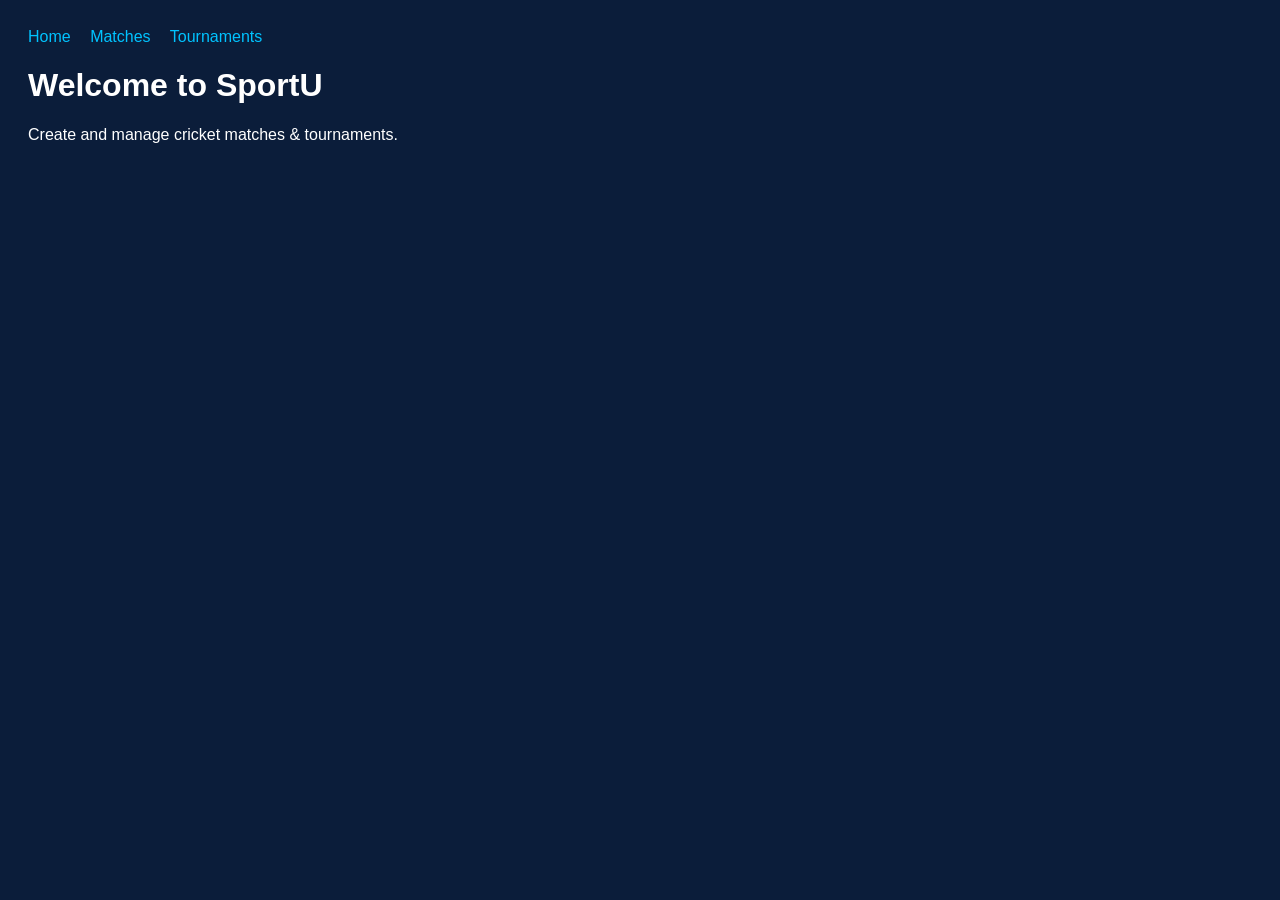
<file: index.html>
<!DOCTYPE html>
<html>
<head>
  <title>SportU</title>
  <link rel="stylesheet" href="style.css">
</head>
<body>

<nav>
  <a href="index.html">Home</a>
  <a href="matches.html">Matches</a>
  <a href="tournaments.html">Tournaments</a>
</nav>

<h1>Welcome to SportU</h1>
<p>Create and manage cricket matches & tournaments.</p>

</body>
</html>
</file>
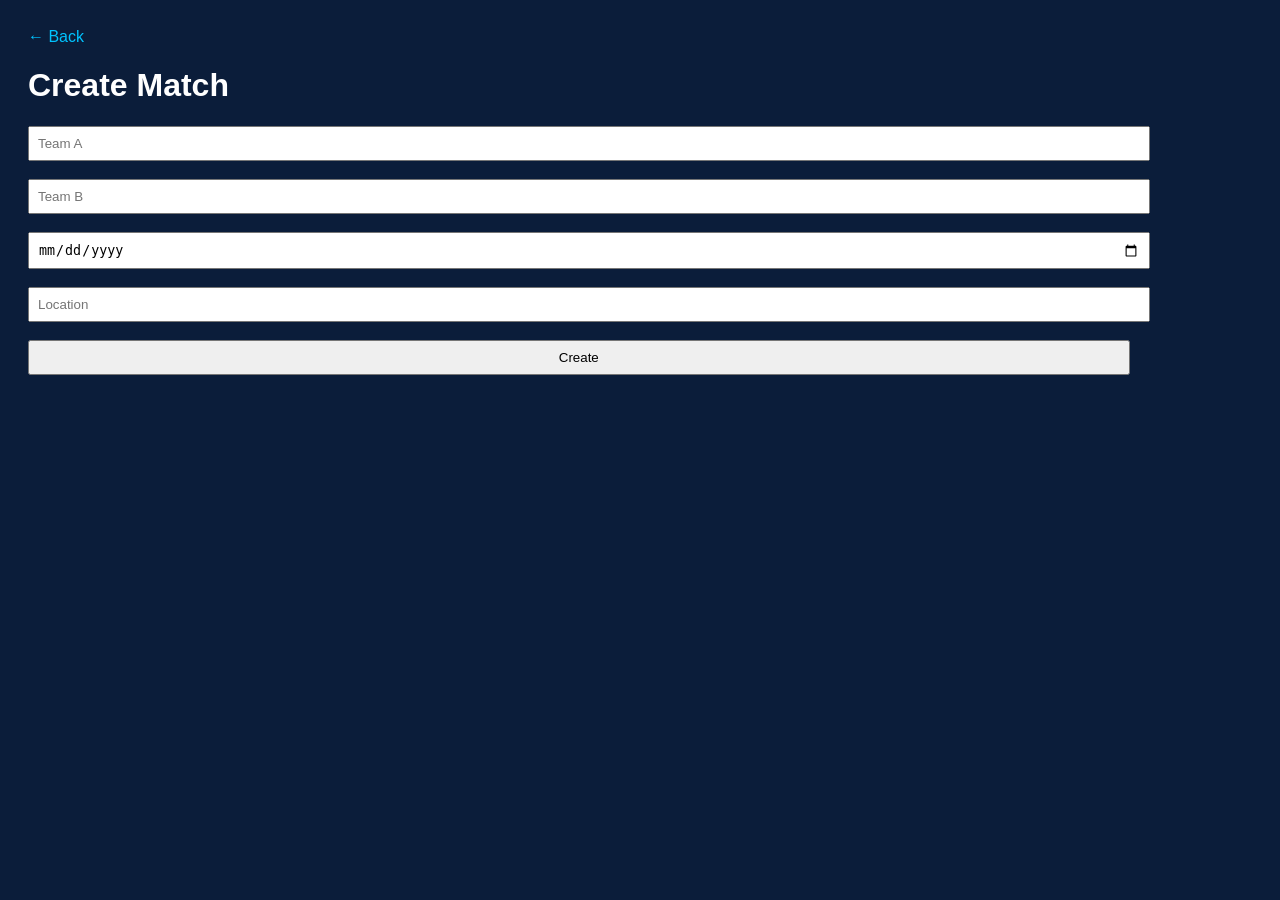
<file: create-match.html>
<!DOCTYPE html>
<html>
<head>
  <title>Create Match</title>
  <link rel="stylesheet" href="style.css">
</head>
<body>

<nav>
  <a href="matches.html">← Back</a>
</nav>

<h1>Create Match</h1>

<form id="matchForm">
  <input placeholder="Team A" required><br><br>
  <input placeholder="Team B" required><br><br>
  <input type="date" required><br><br>
  <input placeholder="Location" required><br><br>
  <button type="submit">Create</button>
</form>

<script src="data.js"></script>
<script>
  document.getElementById("matchForm").onsubmit = function(e) {
    e.preventDefault();

    const inputs = e.target.elements;
    const matches = getMatches();

    matches.push({
      teamA: inputs[0].value,
      teamB: inputs[1].value,
      date: inputs[2].value,
      location: inputs[3].value
    });

    saveMatches(matches);
    window.location.href = "matches.html";
  };
</script>

</body>
</html>
</file>
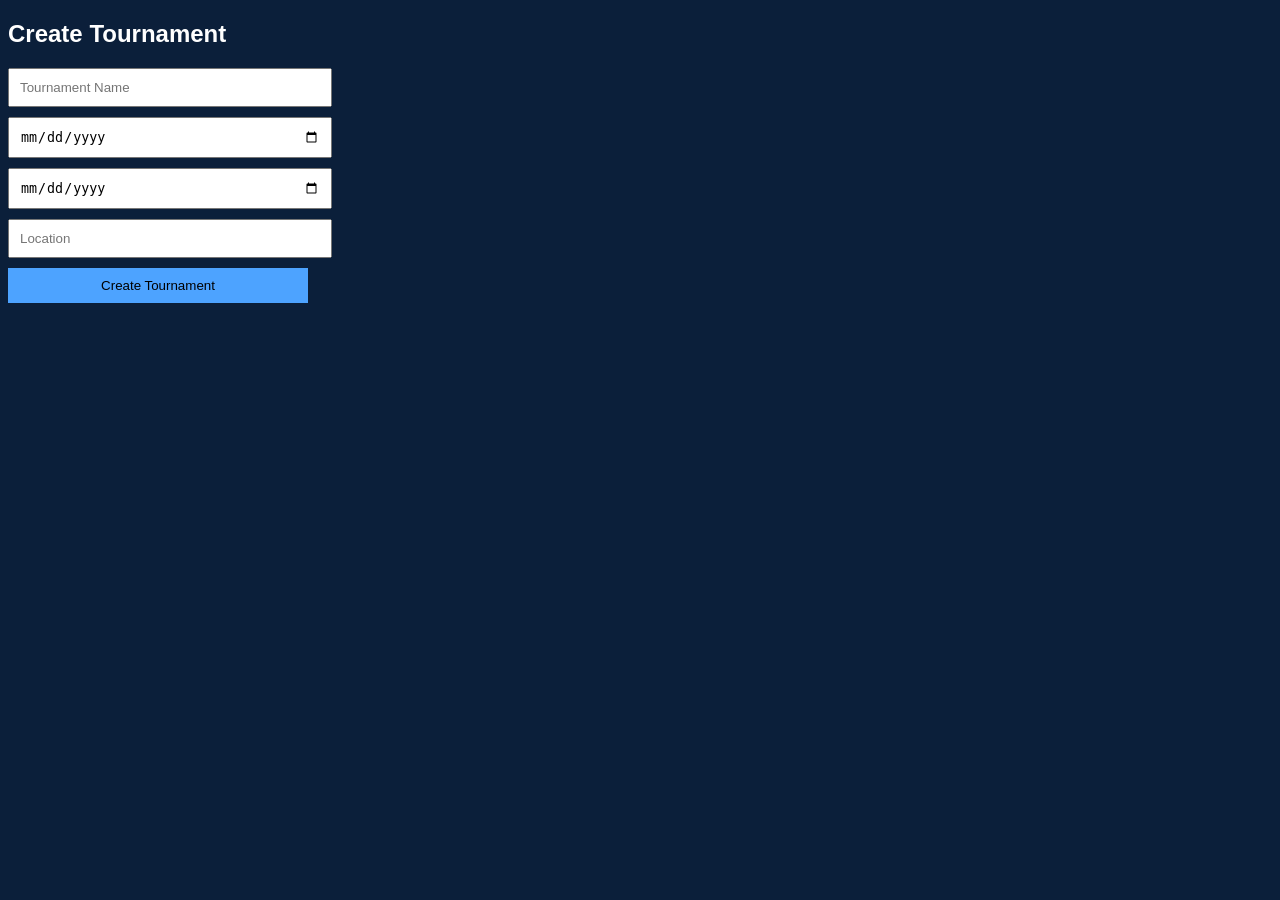
<file: create-tournament.html>
<!DOCTYPE html>
<html>
<head>
  <title>Create Tournament</title>
  <script src="data.js"></script>
  <style>
    body { background:#0b1f3a; color:#fff; font-family:Arial }
    input, button {
      display:block;
      margin:10px 0;
      padding:10px;
      width:100%;
      max-width:300px;
    }
    button { background:#4da3ff; border:none; cursor:pointer }
  </style>
</head>
<body>

<h2>Create Tournament</h2>

<form id="tournamentForm">
  <input type="text" id="name" placeholder="Tournament Name" required>
  <input type="date" id="startDate" required>
  <input type="date" id="endDate" required>
  <input type="text" id="location" placeholder="Location">
  <button type="submit">Create Tournament</button>
</form>

<script>
  document.getElementById("tournamentForm").addEventListener("submit", function(e) {
    e.preventDefault();

    const tournament = {
      name: document.getElementById("name").value,
      startDate: document.getElementById("startDate").value,
      endDate: document.getElementById("endDate").value,
      location: document.getElementById("location").value
    };

    addTournament(tournament);

    alert("Tournament created successfully!");
    window.location.href = "tournaments.html";
  });
</script>

</body>
</html>
</file>
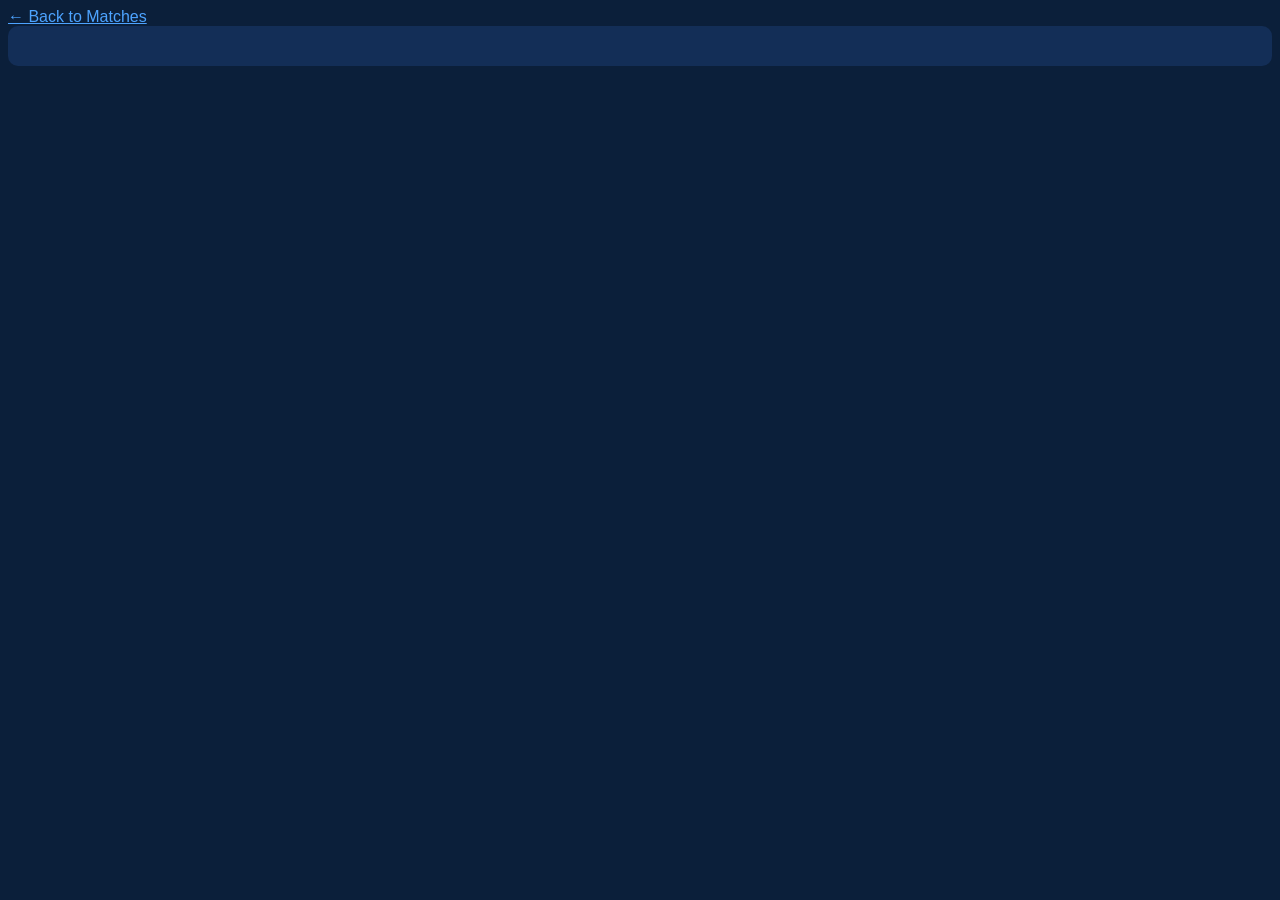
<file: match.html>
<!DOCTYPE html>
<html>
<head>
  <title>Match Details</title>
  <script src="data.js"></script>
  <style>
    body { background:#0b1f3a; color:#fff; font-family:Arial }
    .box { background:#132e57; padding:20px; border-radius:10px }
    a { color:#4da3ff }
  </style>
</head>
<body>

<a href="matches.html">← Back to Matches</a>

<div id="match" class="box"></div>

<script>
  const params = new URLSearchParams(window.location.search);
  const id = params.get("id");

  const matches = getMatches();
  const match = matches[id];

  if (!match) {
    document.getElementById("match").innerHTML = "<p>Match not found</p>";
  } else {
    document.getElementById("match").innerHTML = `
      <h2>${match.teamA} vs ${match.teamB}</h2>
      <p><strong>Date:</strong> ${match.date}</p>
      <p><strong>Location:</strong> ${match.location}</p>
    `;
  }
</script>

</body>
</html>
</file>
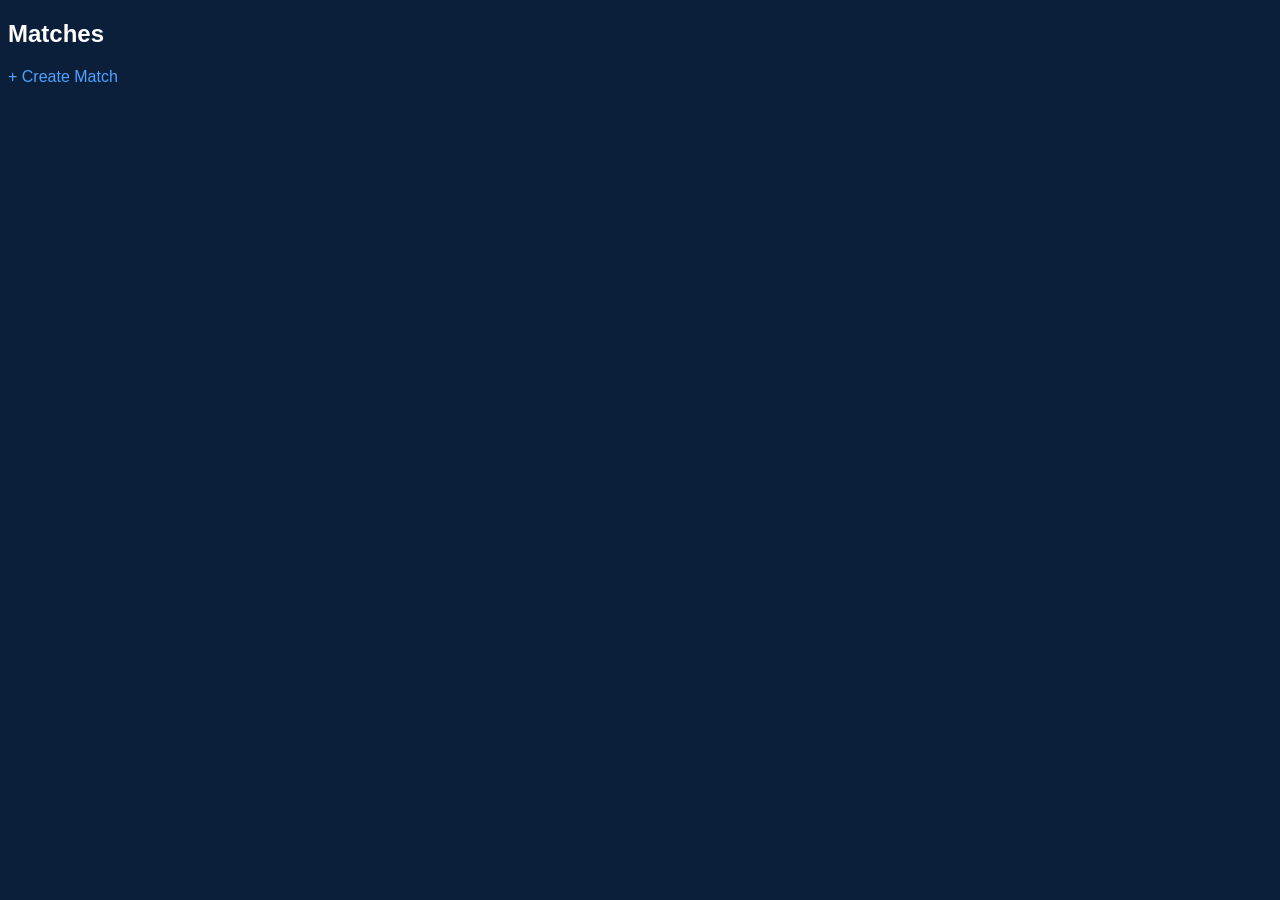
<file: matches.html>
<!DOCTYPE html>
<html>
<head>
  <title>Matches</title>
  <script src="data.js"></script>
  <style>
    body { background:#0b1f3a; color:#fff; font-family:Arial }
    .card { background:#132e57; padding:15px; margin:10px 0; border-radius:8px }
    a { color:#4da3ff; text-decoration:none }
  </style>
</head>
<body>

<h2>Matches</h2>
<a href="create-match.html">+ Create Match</a>

<div id="matches"></div>

<script>
  const container = document.getElementById("matches");
  const matches = getMatches();

  if (matches.length === 0) {
    container.innerHTML = "<p>No matches created</p>";
  }

  matches.forEach((m, i) => {
    container.innerHTML += `
      <div class="card">
        <h3>${m.teamA} vs ${m.teamB}</h3>
        <p>${m.date} | ${m.location}</p>
        <a href="match.html?id=${i}">View Match</a>
      </div>
    `;
  });
</script>

</body>
</html>
</file>
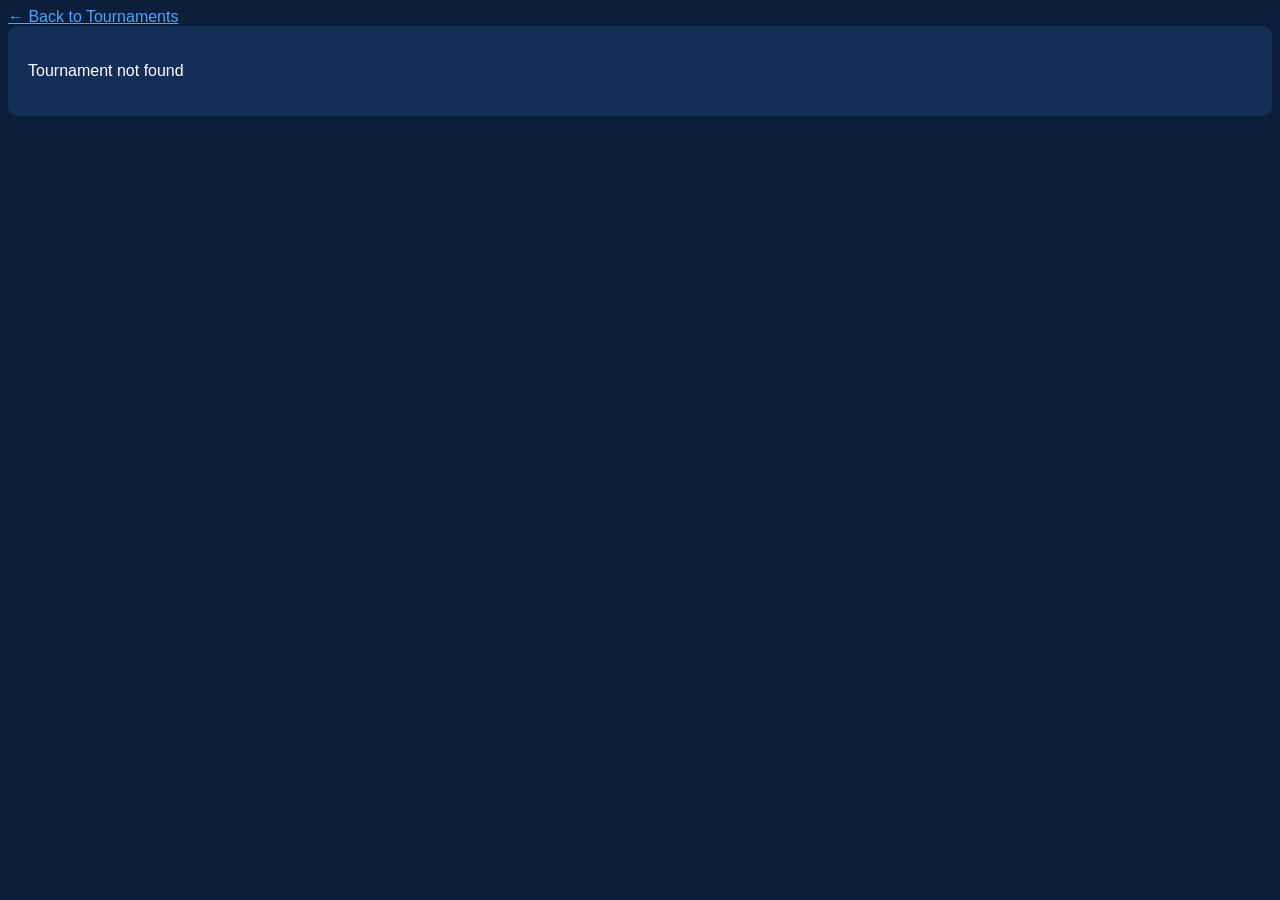
<file: tournament.html>
<!DOCTYPE html>
<html>
<head>
  <title>Tournament Details</title>
  <script src="data.js"></script>
  <style>
    body { background:#0b1f3a; color:#fff; font-family:Arial }
    .box { background:#132e57; padding:20px; border-radius:10px }
    a { color:#4da3ff }
  </style>
</head>
<body>

<a href="tournaments.html">← Back to Tournaments</a>

<div id="tournament" class="box"></div>

<script>
  const params = new URLSearchParams(window.location.search);
  const id = params.get("id");

  const tournaments = getTournaments();
  const t = tournaments[id];

  if (!t) {
    document.getElementById("tournament").innerHTML = "<p>Tournament not found</p>";
  } else {
    document.getElementById("tournament").innerHTML = `
      <h2>${t.name}</h2>
      <p><strong>Start:</strong> ${t.startDate}</p>
      <p><strong>End:</strong> ${t.endDate}</p>
      <p><strong>Location:</strong> ${t.location || "Not specified"}</p>
    `;
  }
</script>

</body>
</html>
</file>
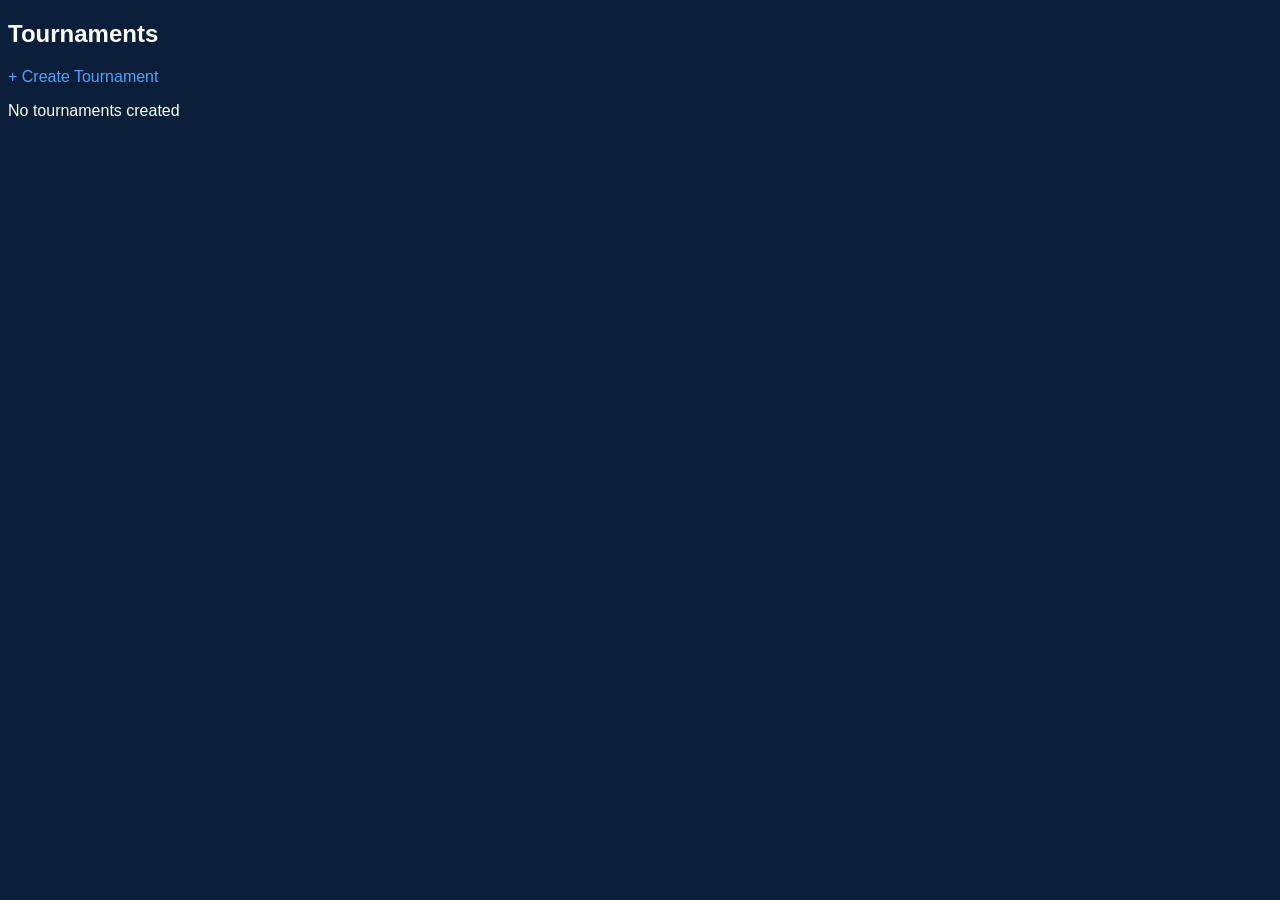
<file: tournaments.html>
<!DOCTYPE html>
<html>
<head>
  <title>Tournaments</title>
  <script src="data.js"></script>
  <style>
    body { background:#0b1f3a; color:#fff; font-family:Arial }
    .card { background:#132e57; padding:15px; margin:10px 0; border-radius:8px }
    a { color:#4da3ff; text-decoration:none }
  </style>
</head>
<body>

<h2>Tournaments</h2>
<a href="create-tournament.html">+ Create Tournament</a>

<div id="tournaments"></div>

<script>
  const container = document.getElementById("tournaments");
  const tournaments = getTournaments();

  if (tournaments.length === 0) {
    container.innerHTML = "<p>No tournaments created</p>";
  }

  tournaments.forEach((t, i) => {
    container.innerHTML += `
      <div class="card">
        <h3>${t.name}</h3>
        <p>${t.startDate} - ${t.endDate}</p>
        <a href="tournament.html?id=${i}">View Tournament</a>
      </div>
    `;
  });
</script>

</body>
</html>
</file>
<file: style.css>
body {
  font-family: Arial;
  background: #0b1d3a;
  color: white;
  padding: 20px;
}

nav a {
  margin-right: 15px;
  color: #00c3ff;
  text-decoration: none;
}

.card {
  background: #132f5e;
  padding: 15px;
  margin: 10px 0;
  border-radius: 8px;
}

input, button {
  padding: 8px;
  width: 90%;
}
</file>
